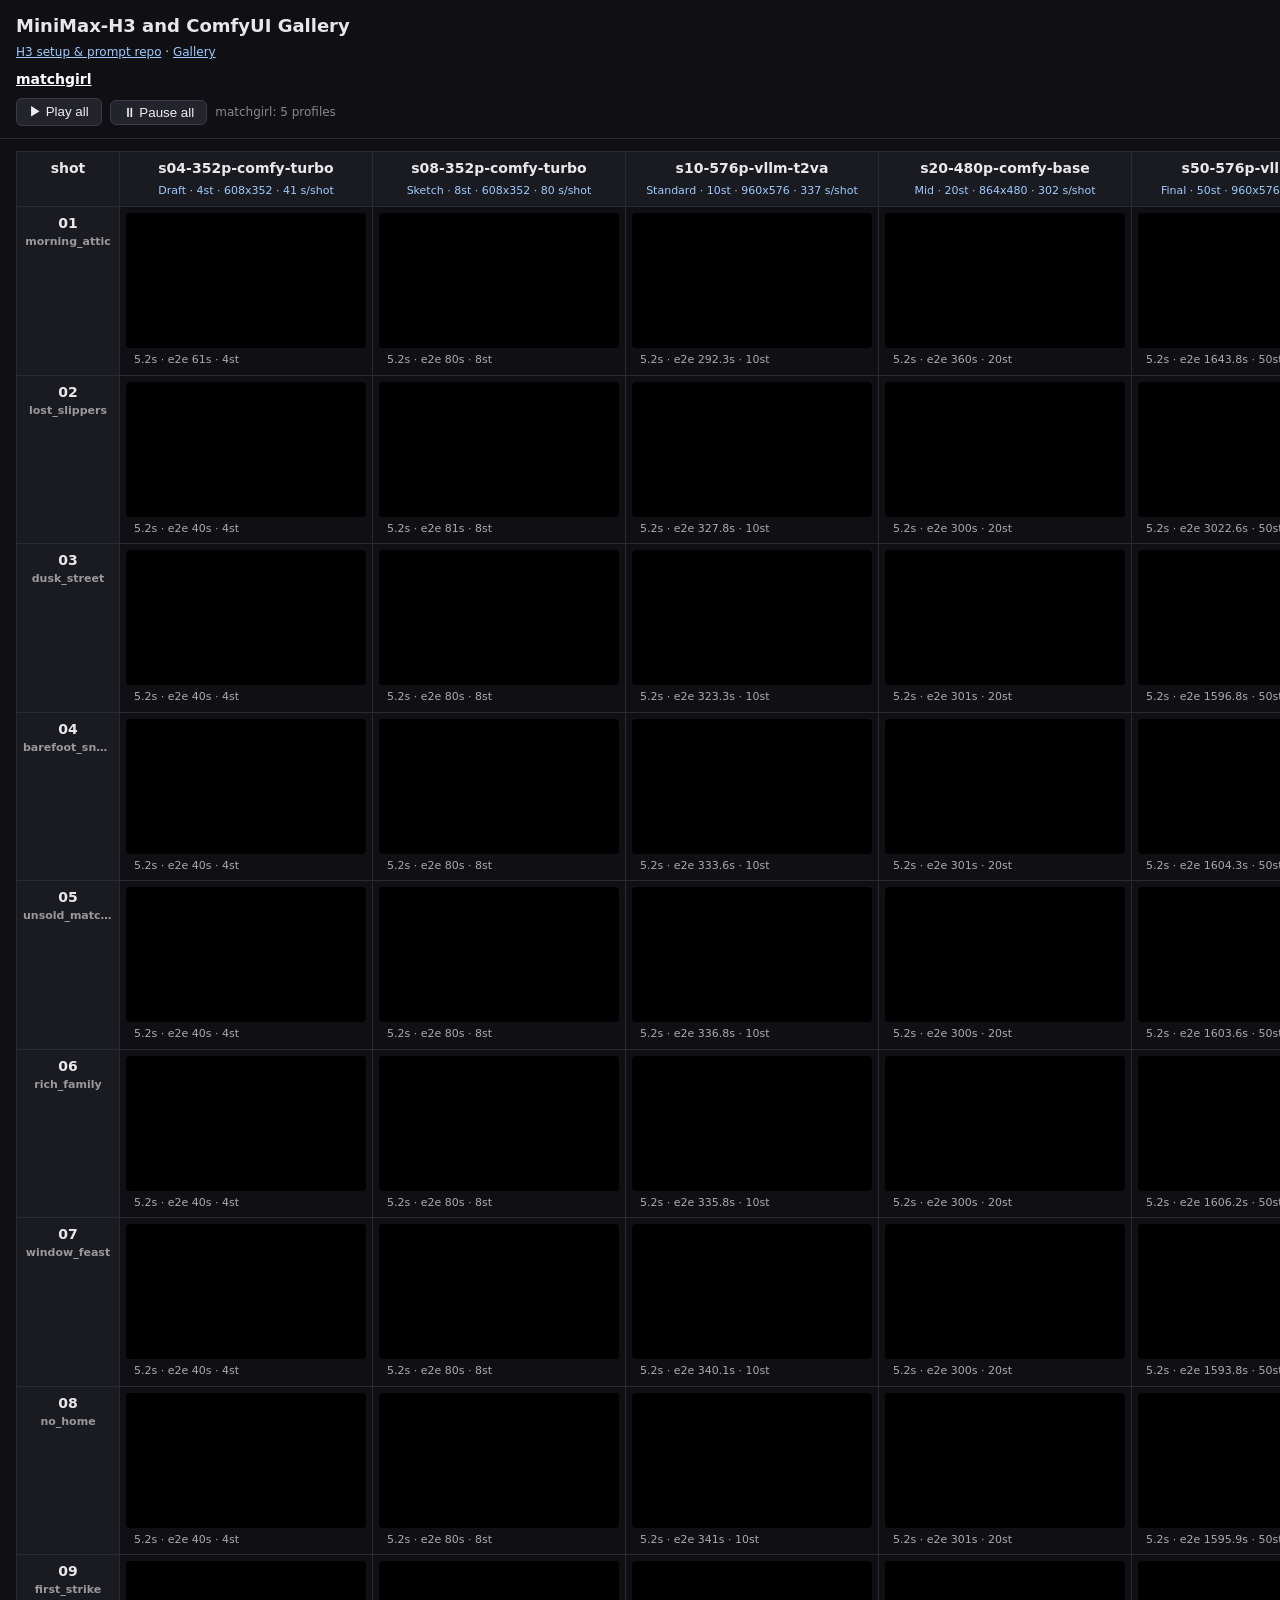
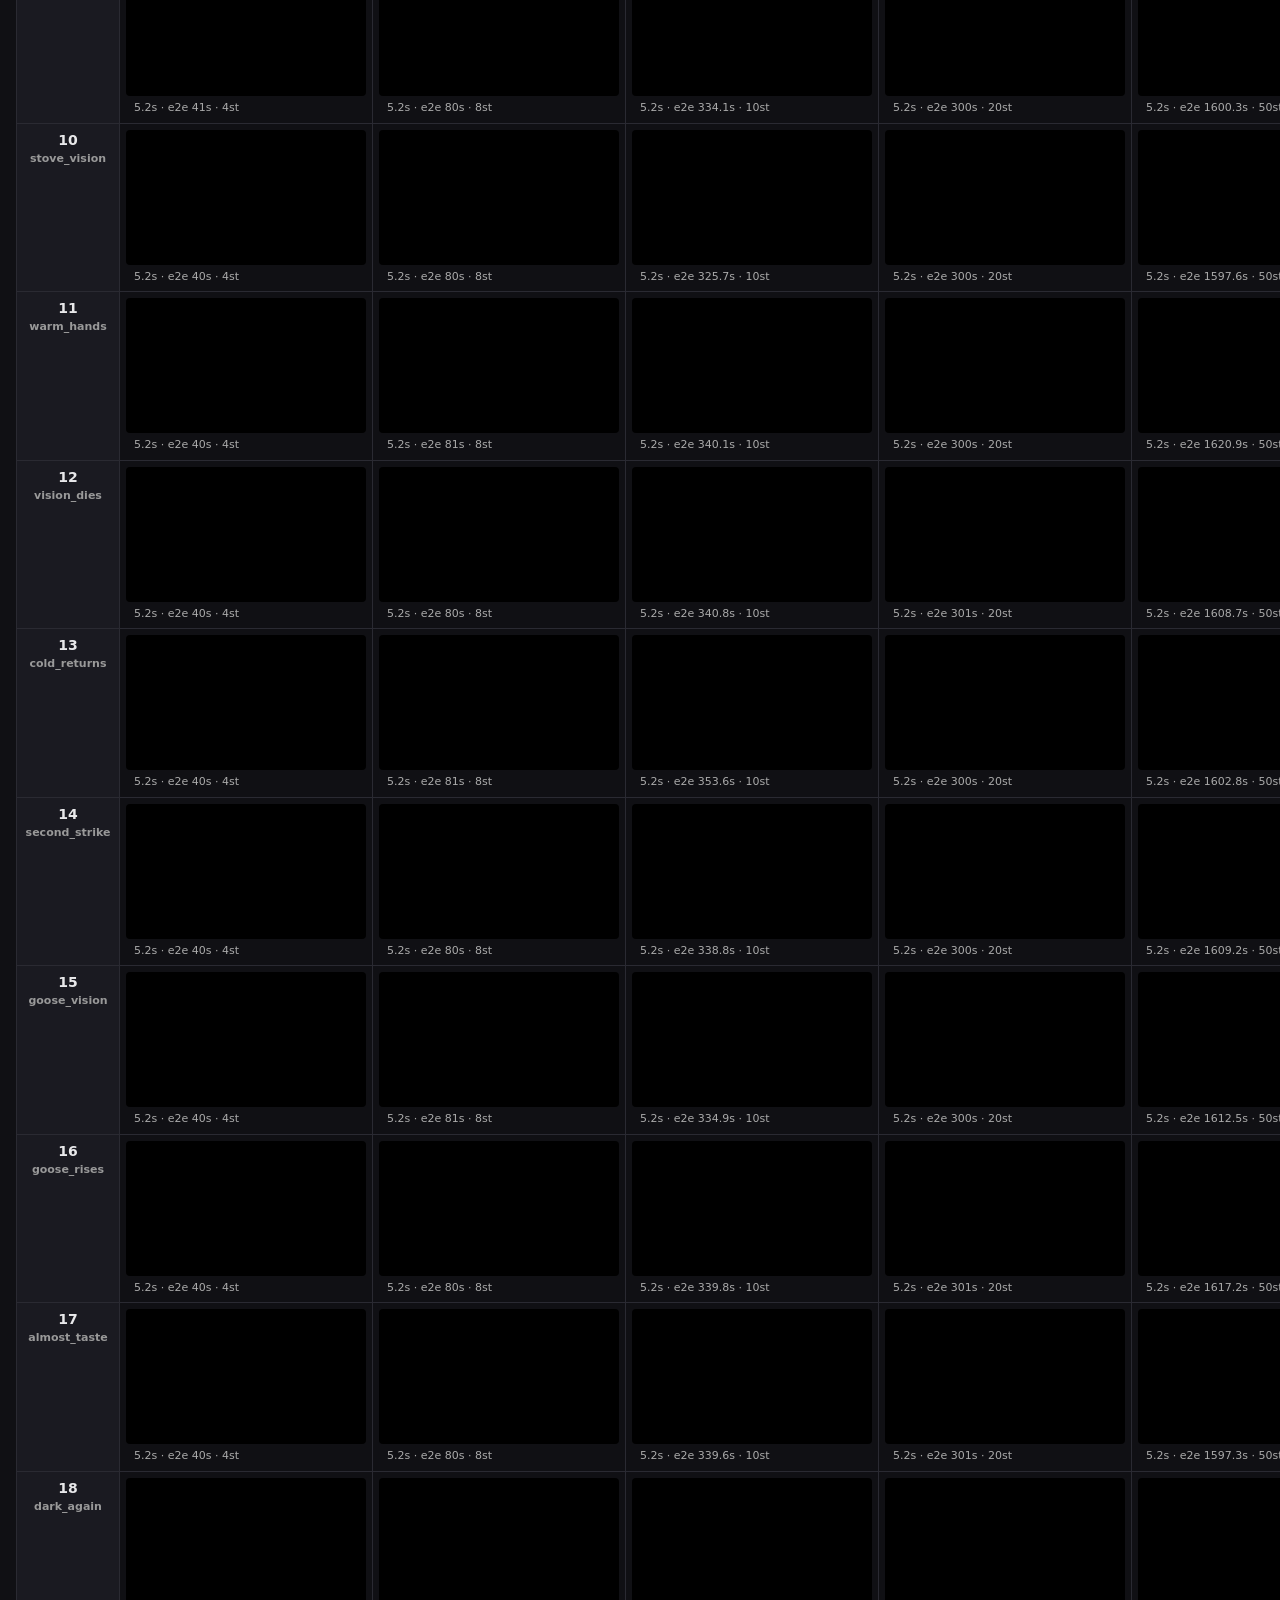
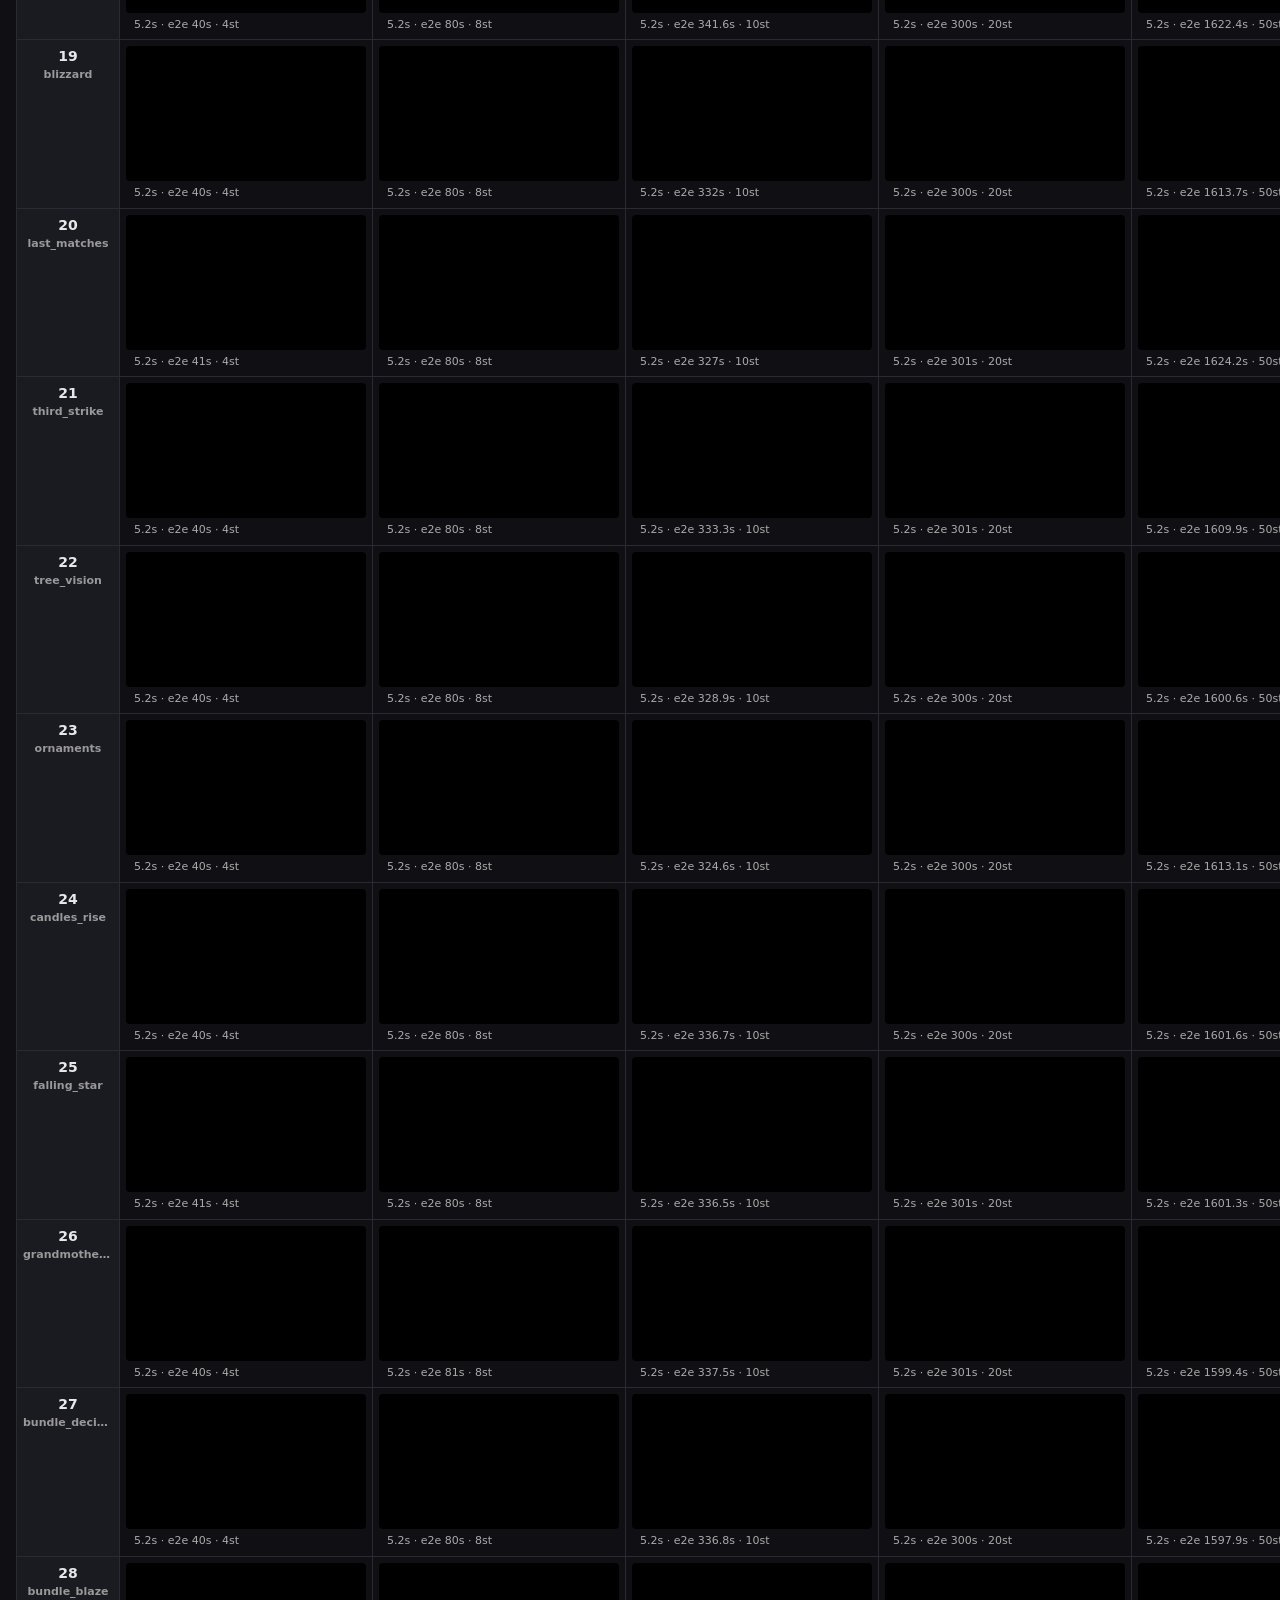
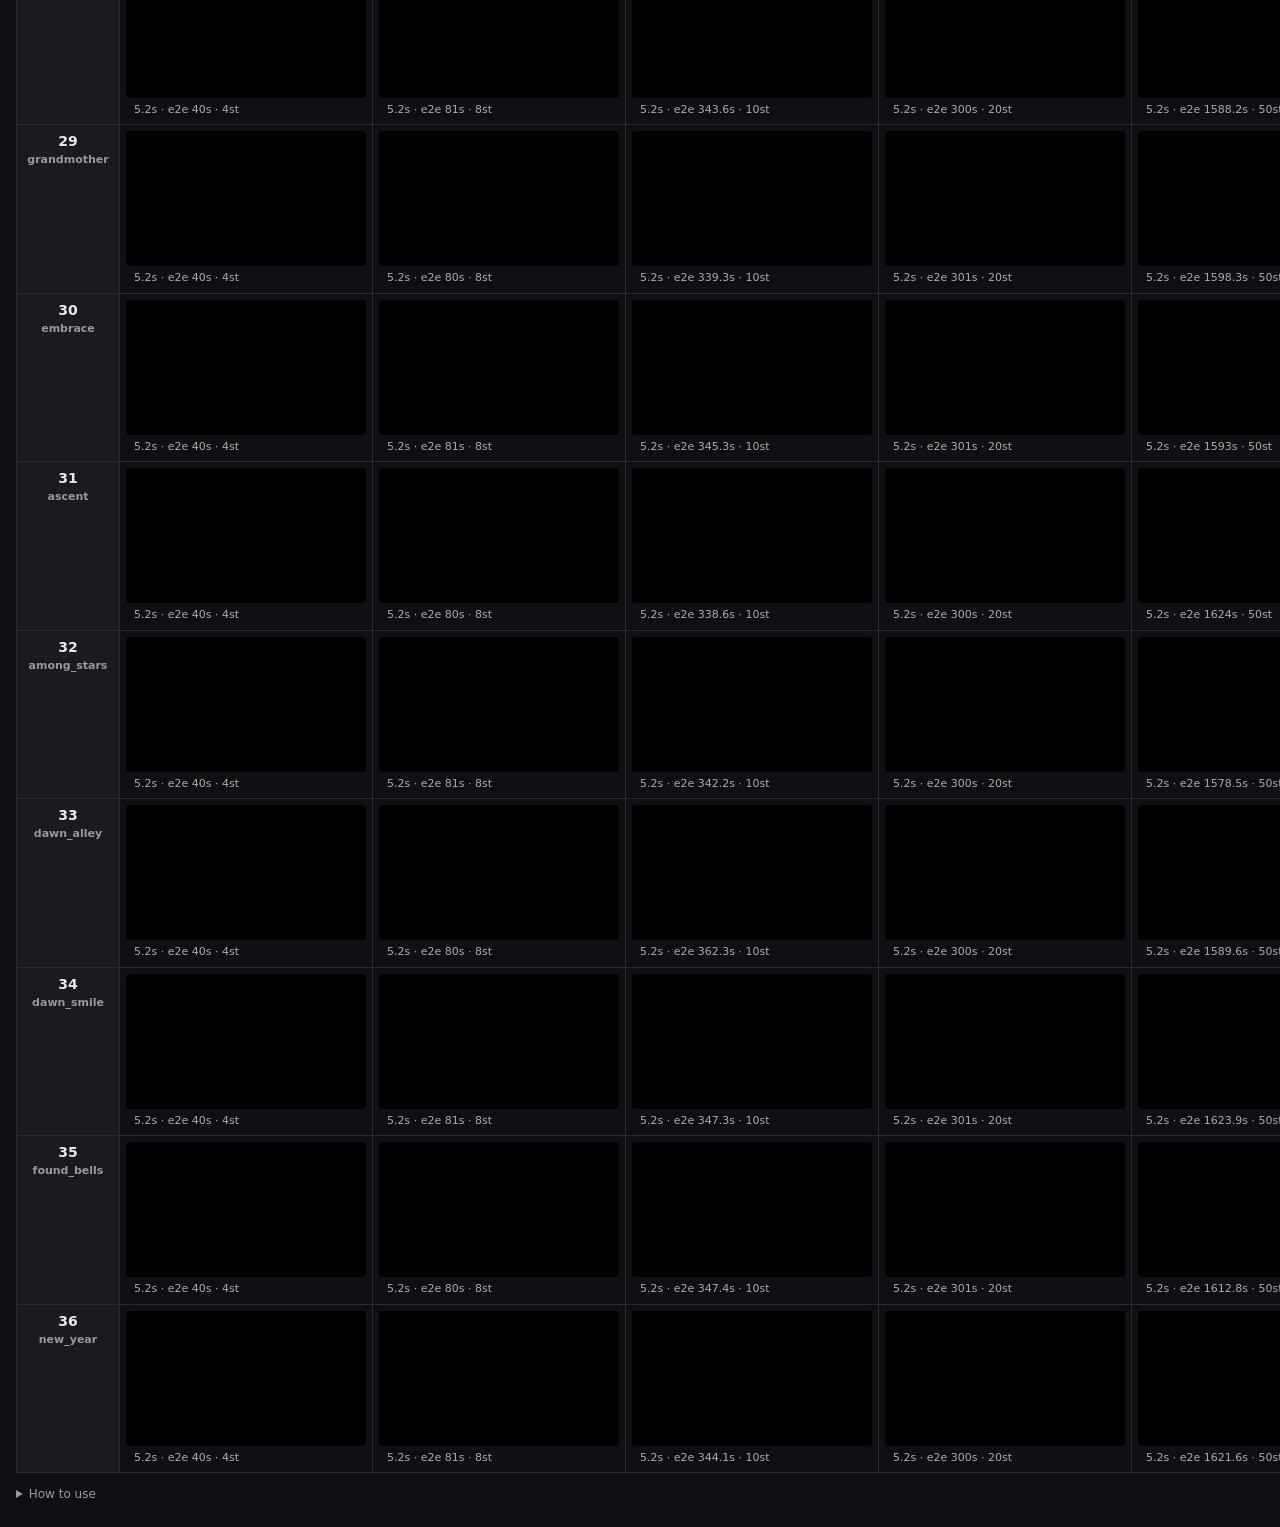
<file: app/index.html>
<!DOCTYPE html>
<html lang="ko">
<head>
<meta charset="utf-8">
<meta http-equiv="refresh" content="0; url=matchgirl.html">
<link rel="canonical" href="matchgirl.html">
<title>MiniMax-H3 and ComfyUI Gallery</title>
</head>
<body>
<p>이동 중… <a href="matchgirl.html">matchgirl</a></p>
<script>location.replace("matchgirl.html");</script>
</body>
</html>
</file>
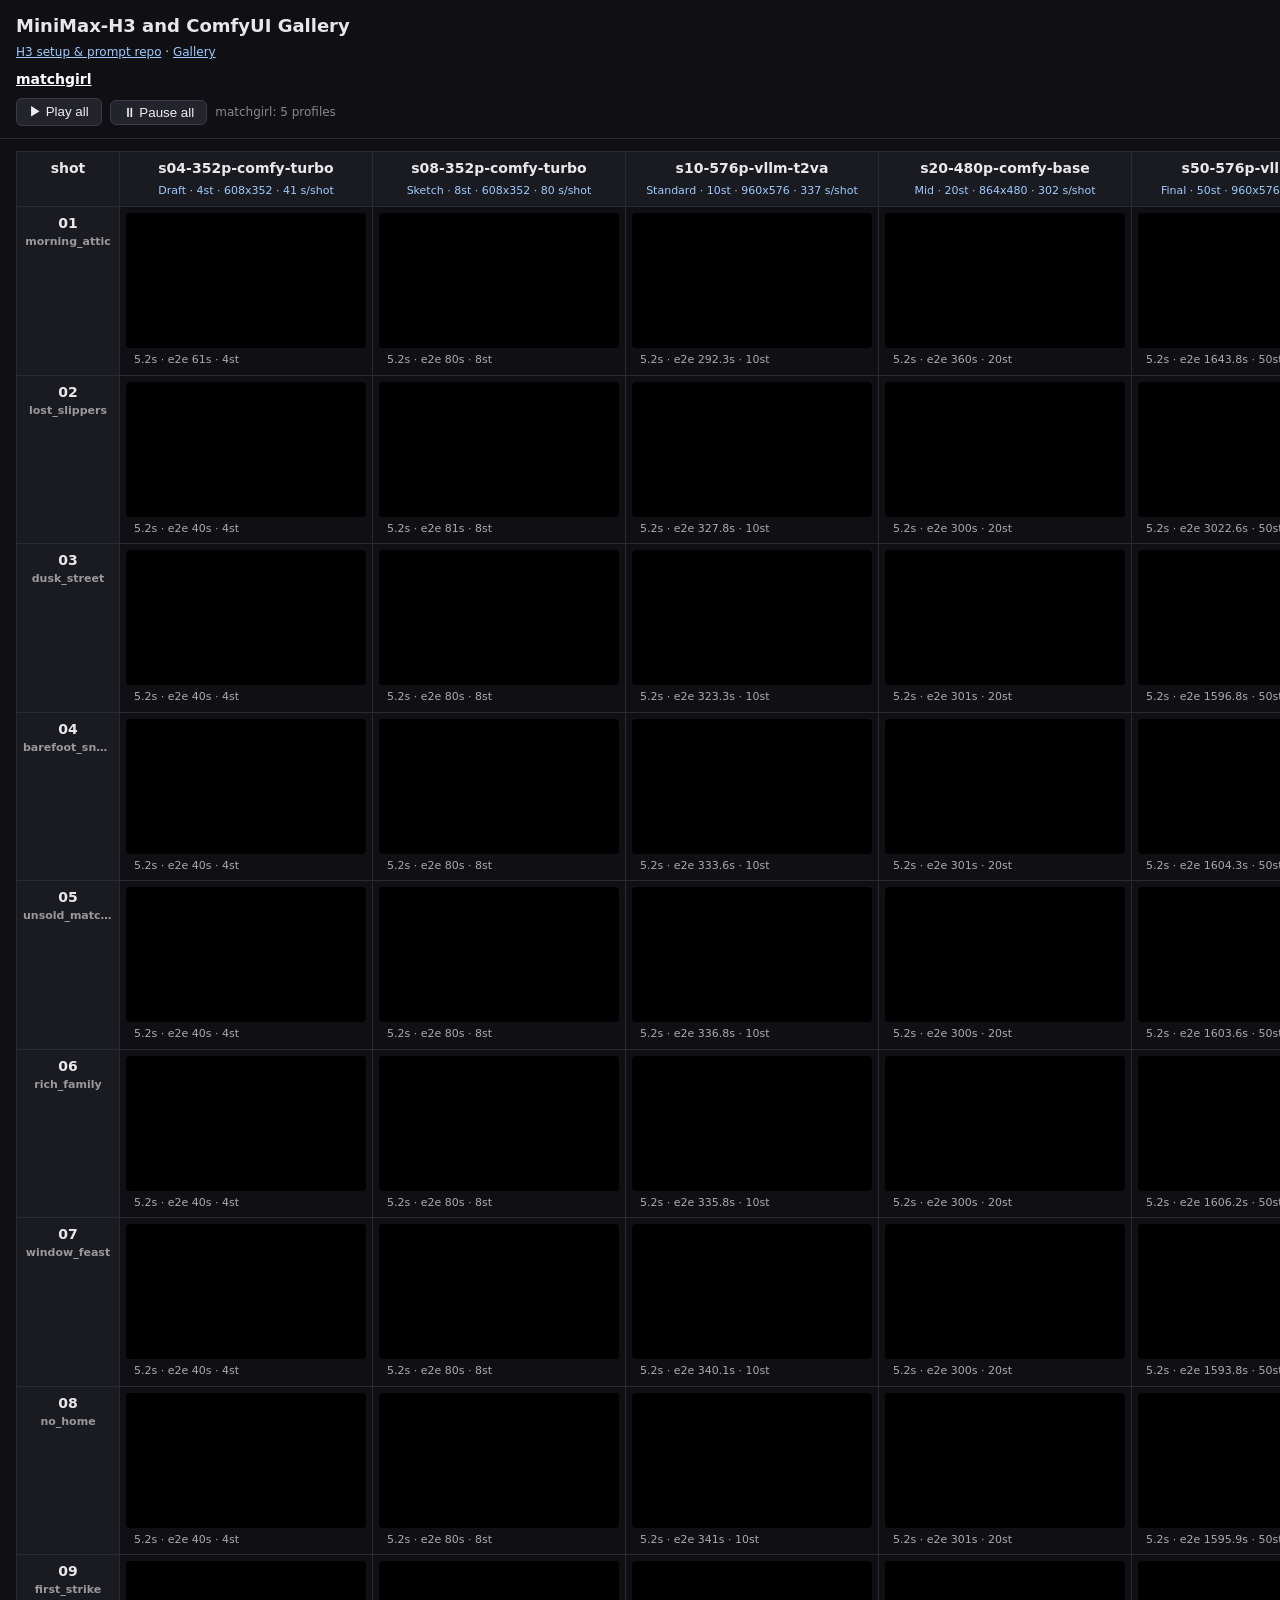
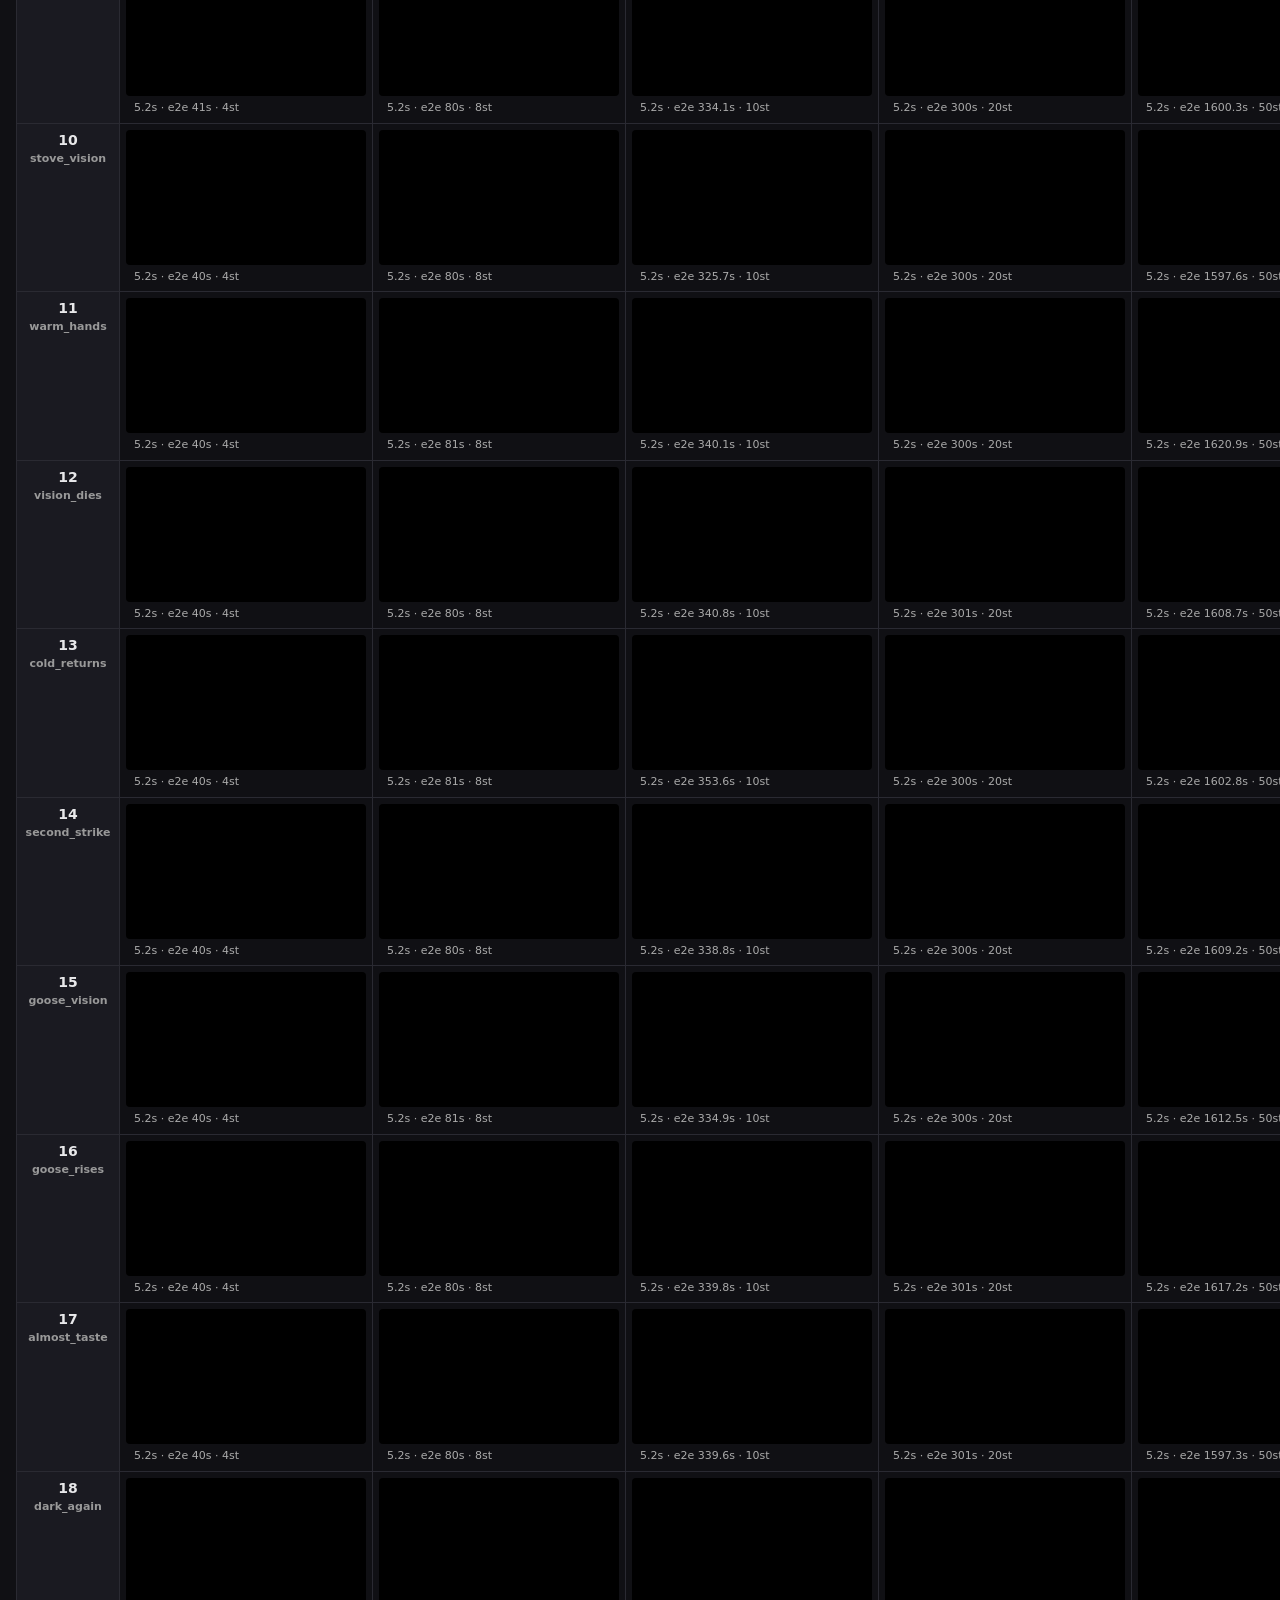
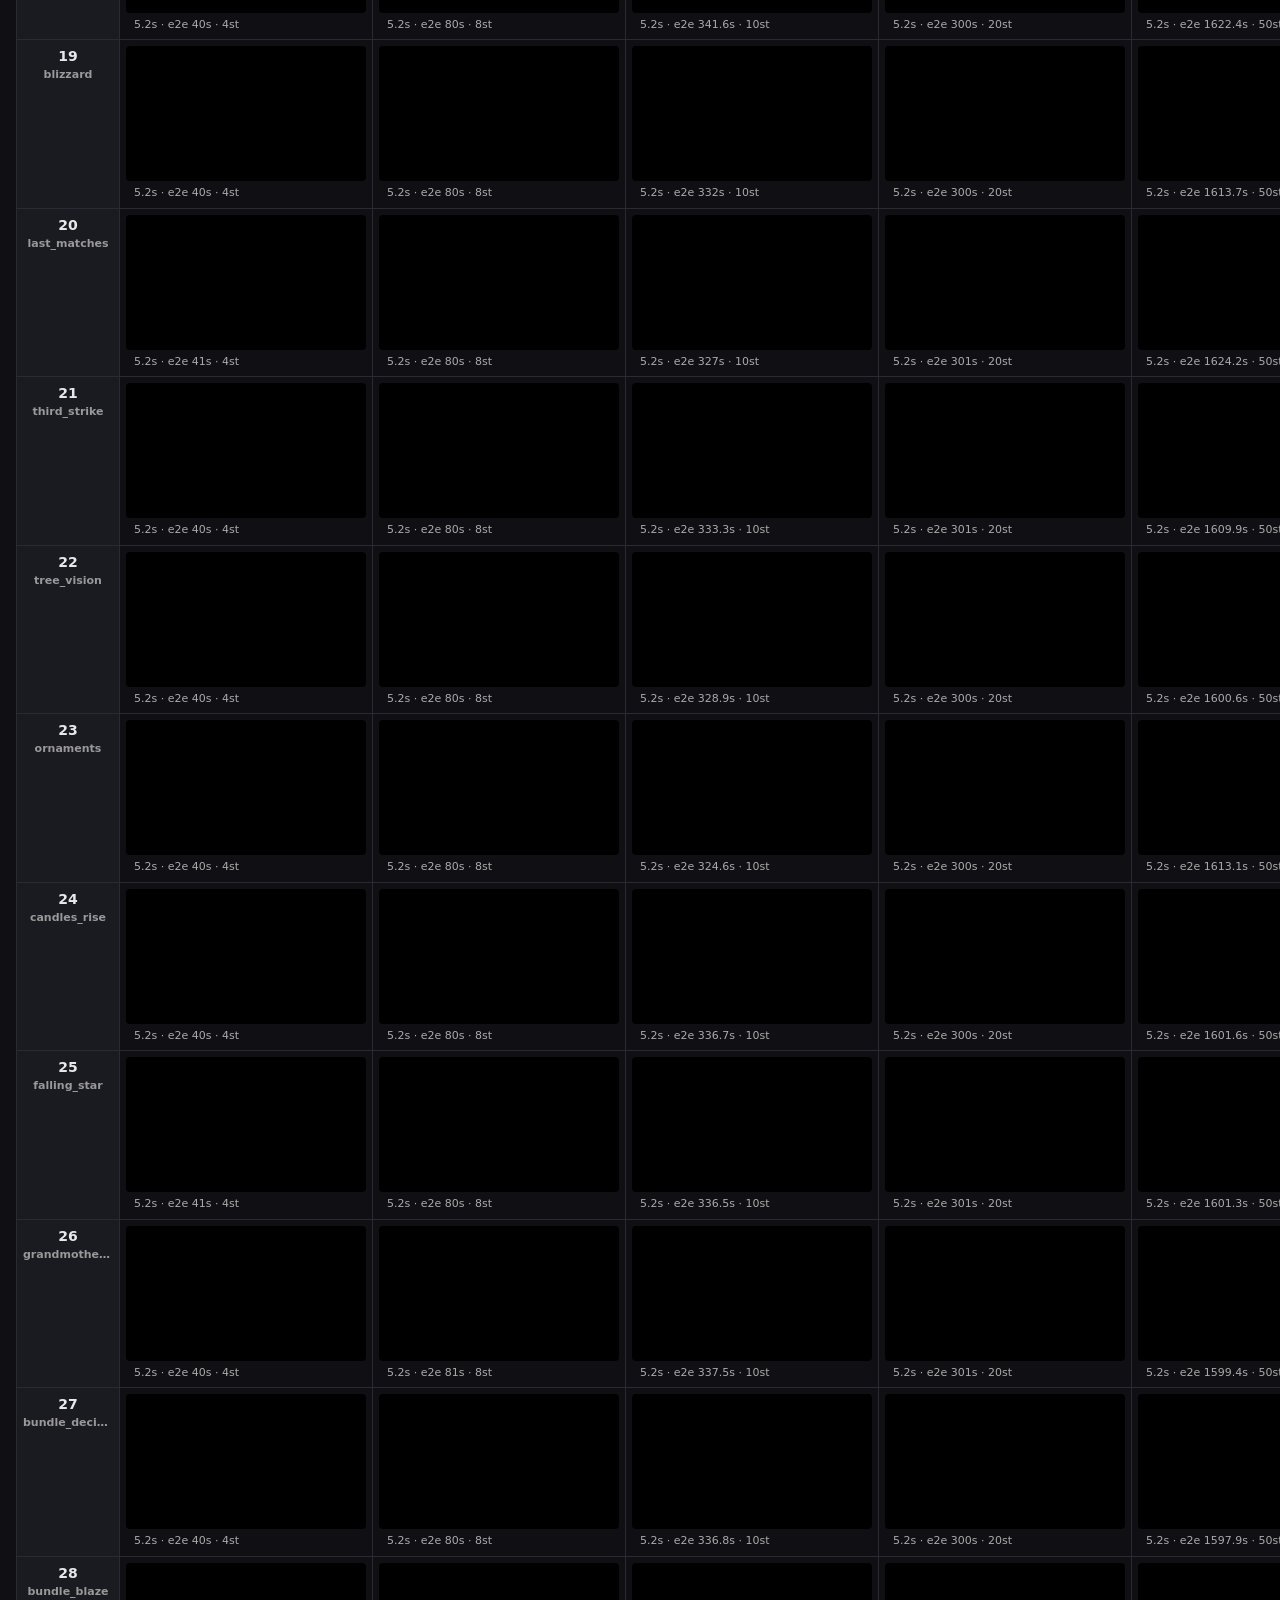
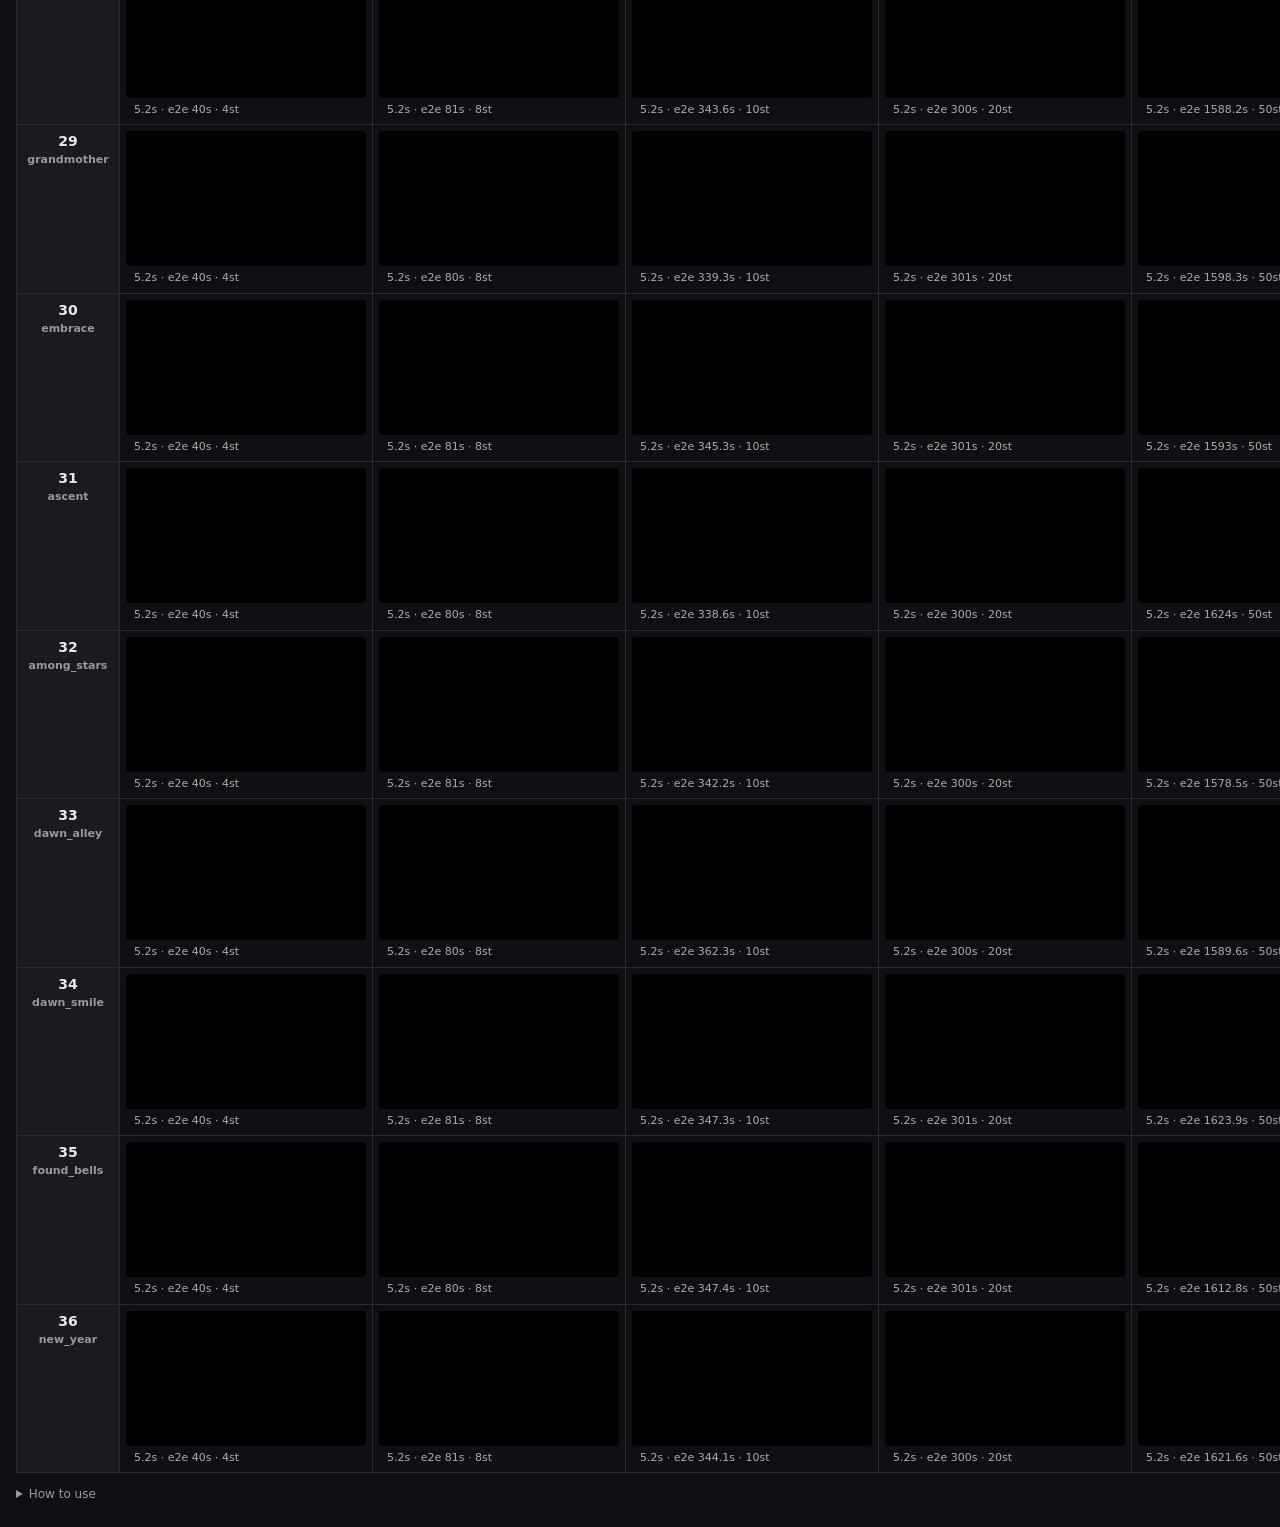
<file: app/matchgirl.html>
<!DOCTYPE html>
<html lang="ko">
<head>
<meta charset="utf-8">
<meta name="viewport" content="width=device-width, initial-scale=1">
<title>MiniMax-H3 and ComfyUI Gallery</title>
<link rel="stylesheet" href="styles.css">
</head>
<body>
<header>
  <h1>MiniMax-H3 and ComfyUI Gallery</h1>
  <p class="links"><a href="https://github.com/tayaee/video-generation/">H3 setup &amp; prompt repo</a> · <a href="https://tayaee.github.io/video-generation/">Gallery</a></p>
  <nav id="works"></nav>
  <div id="controls">
    <button id="play-all" type="button">▶ Play all</button>
    <button id="pause-all" type="button">⏸ Pause all</button>
    <span id="status"></span>
  </div>
</header>
<main>
  <div id="table-wrap">
    <table id="grid">
      <thead><tr id="head-row"><th>shot</th></tr></thead>
      <tbody id="grid-body"></tbody>
    </table>
  </div>
  <details id="help">
    <summary>How to use</summary>
    <p>Pick a work above. Rows = shot numbers, columns = profiles (low to high quality). Click a thumbnail to play/pause.
    Empty cells are not generated yet. Metadata comes from each shot's sidecar JSON.</p>
  </details>
</main>
<script src="config.js"></script>
<script>var GALLERY_WORK = "matchgirl";</script>
<script src="app.js"></script>
</body>
</html>
</file>
<file: app/styles.css>
:root { color-scheme: dark; }
* { box-sizing: border-box; }
body { margin: 0; background: #101014; color: #e8e8ea; font: 14px/1.5 system-ui, sans-serif; }
header { padding: 12px 16px; border-bottom: 1px solid #2a2a32; position: sticky; top: 0; background: #101014; z-index: 5; }
h1 { margin: 0 0 4px; font-size: 18px; }
.links { margin: 0 0 8px; font-size: 12px; }
.links a { color: #9ecbff; }
nav#works a { color: #9ecbff; margin-right: 12px; text-decoration: none; }
nav#works a.active { color: #fff; font-weight: 700; text-decoration: underline; }
#controls { margin-top: 8px; display: flex; gap: 8px; align-items: center; }
button { background: #23232c; color: #eee; border: 1px solid #3a3a46; border-radius: 6px; padding: 4px 12px; cursor: pointer; }
button:hover { background: #2e2e3a; }
#status { color: #888; font-size: 12px; }
#table-wrap { overflow: auto; padding: 12px 16px; }
table { border-collapse: collapse; }
th, td { border: 1px solid #2a2a32; padding: 6px; vertical-align: top; }
thead th { background: #1a1a21; position: sticky; top: 0; }
.prof-label { display: inline-block; font-weight: 400; font-size: 11px; color: #9ecbff; margin-top: 2px; }
tbody th { background: #1a1a21; text-align: center; min-width: 64px; }
.shot-id { display: block; font-size: 11px; color: #999; max-width: 90px; overflow: hidden; text-overflow: ellipsis; white-space: nowrap; }
.cell { width: 248px; }
.cell.empty { color: #555; text-align: center; }
.cell video { display: block; width: 240px; aspect-ratio: 16/9; background: #000; border-radius: 4px; cursor: pointer; }
.meta { font-size: 11px; color: #aaa; margin-top: 4px; display: flex; gap: 8px; }
.meta .playing { color: #7dff9a; }
details#help { margin: 0 16px 24px; color: #999; font-size: 12px; }
</file>
